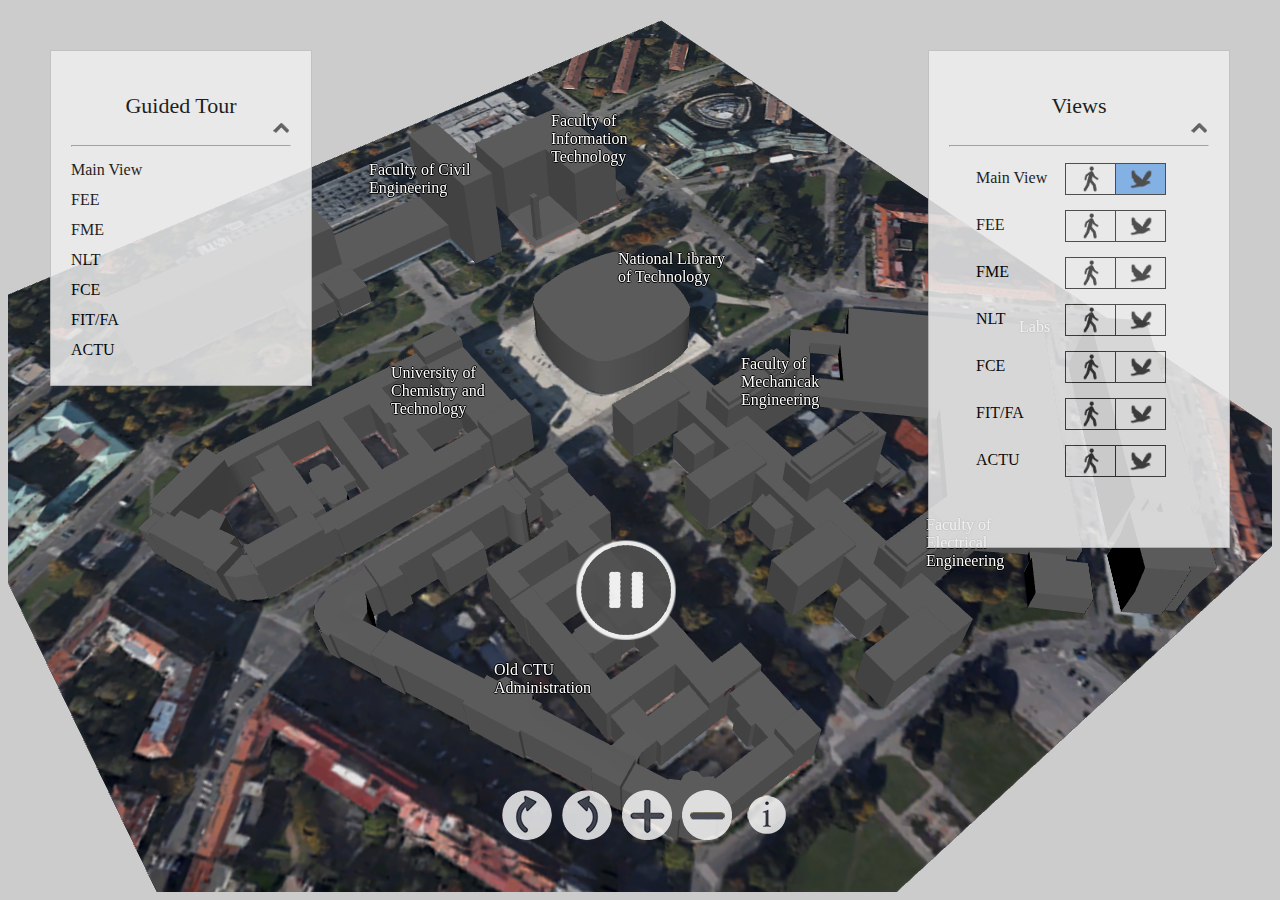
<file: index.html>
<html>
    <head>
      <meta http-equiv="Content-Type" content="text/html; charset=UTF-8">
        <title>BP project</title>
        <script type='text/javascript' src='js/x3dom-full.js'> </script>
        <link rel='stylesheet' type='text/css' href='css/x3dom.css'/>
        <link rel='stylesheet' type='text/css' href='css/mystyle.css'/>
        <script type="text/javascript" src="js/jquery-1.12.1.min.js"></script>
        <script type="text/javascript" src="js/campus.js" ></script>
        <script type="text/javascript" src="js/jquery-ui/jquery-ui.min.js" ></script>
    </head>
    <body onload="render()">
        <x3d id="x3d_id">

            <scene id="scene">
                <!--<NavigationInfo type="turntable" typeParams='-0.4,60,0.1,1.5' id="navType" speed='1' avatarSize="20.0 180.0 20.0"></NavigationInfo>-->
                <!--<navigationInfo type='"WALK" "ANY"' id="navType" speed="1"></navigationInfo>-->
                <NavigationInfo type="lookAt" id="navType" transitiontime="5.0"></NavigationInfo>
                <!--<NavigationInfo type="lookAt" id="navType" transitiontime="3.0"></NavigationInfo>-->
                <transform id="scene_rotation" Rotation="0,1,0,0" Translation="0,0,0" center="0,0,0">
                  <Viewpoint position="-8.88020 18.60237 13.51623" orientation="-0.78298 -0.56043 -0.26993 1.10296" id="main_viewpoint-bird" description="camera"></Viewpoint>
                </transform>
                <Viewpoint position="" orientation="" id="tmp_viewpoint" description="camera"></Viewpoint>
                <Viewpoint position="" orientation="" id="pause_viewpoint" description="camera"></Viewpoint>
                <!--<span id="anno2d" style="position: absolute; background-color: blue; color: yellow; border: yellow solid 1px; z-index: 10; padding: 6px; margin: 2px; width: 60px; height: 30 px; opacity: 0.7; text_align: center; top: 6px; left: 6px;">
      Annotation</span>-->
                <inline url="new_full.x3d" nameSpaceName="scene" mapDEFToID="true" onclick=''></inline>
           </scene>

       </x3d>
       <div id="main_nav" class = "draggable_window">
         <div class="window_header"><p>Views</p></div>
         <div active='true' onclick="hideShowMenu(this)" class="slide_icon_up"></div>
         <br />
         <div class="slide">
           <hr>
           <ul id="button_table"></ul>
         </div>
         <!--<div onclick="annotationtest();">Click! </div>-->
         <p id="viewMat" > &nbsp; </p>
      </div>
      <div id = 'tour_nav' class = "draggable_window">
        <div class="window_header"><p>Guided Tour</p></div>
        <div active='true' onclick="hideShowMenu(this)" class="slide_icon_up"></div>
        <br />
        <div class="slide">
          <hr>
          <div id="tour_list"> </div>
        </div>
      </div>
      <div class="pause_div" onclick="pauseTour();"></div>
      <div id="camera_navigation">
        <div class="cam_icon cam_icon_right_arrow" onclick="rotate_map(1)"></div>
        <div class="cam_icon cam_icon_left_arrow" onclick="rotate_map(-1)"></div>
        <div class="cam_icon cam_icon_plus" onclick="zoom(-0.15)"></div>
        <div class="cam_icon cam_icon_minus" onclick="zoom(0.15)"></div>
        <div class="cam_icon cam_icon_info" onclick="showOrHide($('#info_div'));"></div>
      </div>
      <div id="info_div">
        <div class="close_img" onclick="showOrHide($('#info_div'));"></div>
        <div class="title_info"><p>How to use 3D map</p></div>
        <hr>
        <div class="info_line">
          <img src="img/Mouse_Left.png" class="mouse_img"><div class="mouse_description">Click the left mouse button for move in</div>
        </div>
        <br/>
        <div class="info_line">
          <img src="img/Mouse_Right.png" class="mouse_img"><div class="mouse_description">Click the right mouse button fot move out</div>
        </div>
      </div>
    </body>
</html>
</file>
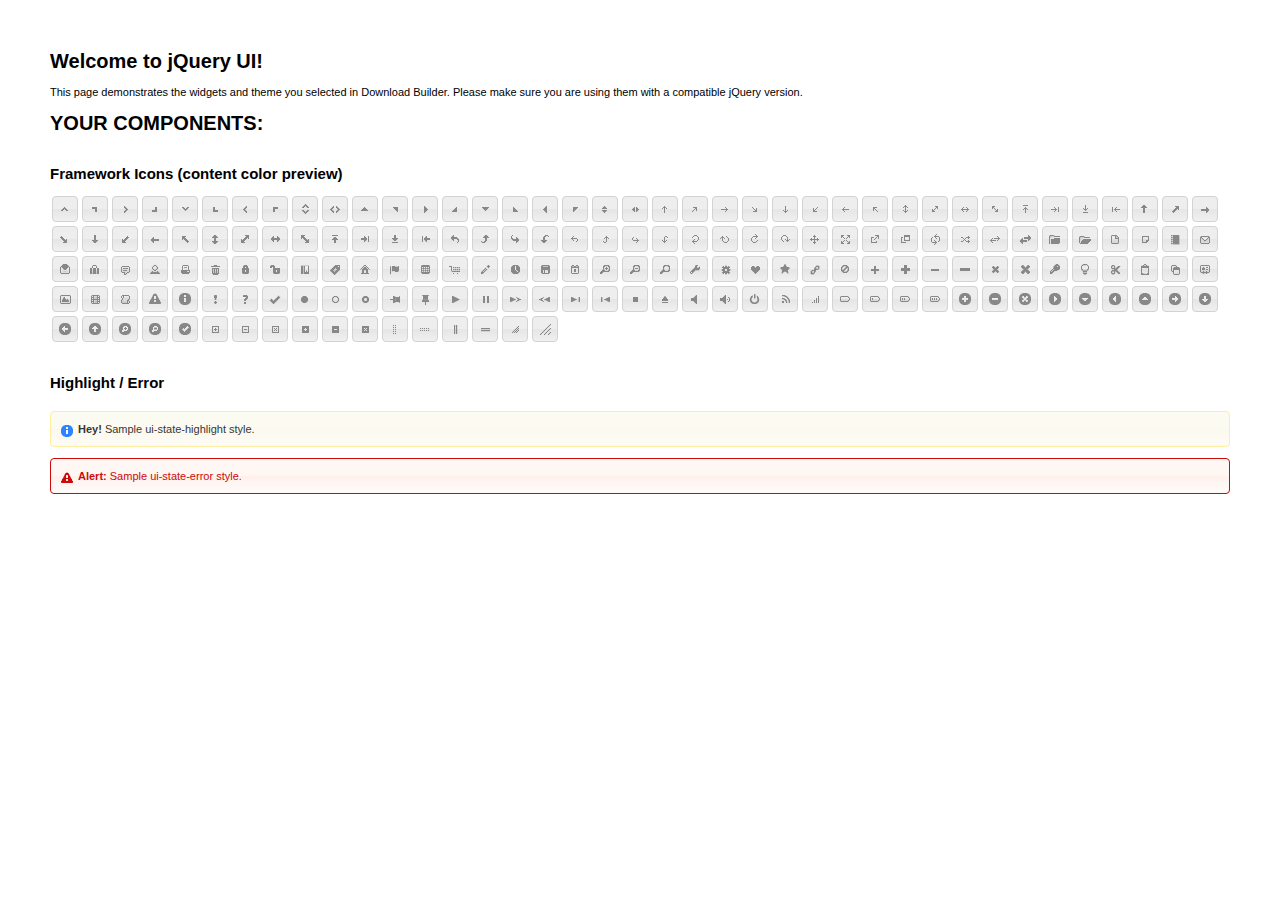
<file: jquery-ui/index.html>
<!doctype html>
<html lang="us">
<head>
	<meta charset="utf-8">
	<title>jQuery UI Example Page</title>
	<link href="jquery-ui.css" rel="stylesheet">
	<style>
	body{
		font: 62.5% "Trebuchet MS", sans-serif;
		margin: 50px;
	}
	.demoHeaders {
		margin-top: 2em;
	}
	#dialog-link {
		padding: .4em 1em .4em 20px;
		text-decoration: none;
		position: relative;
	}
	#dialog-link span.ui-icon {
		margin: 0 5px 0 0;
		position: absolute;
		left: .2em;
		top: 50%;
		margin-top: -8px;
	}
	#icons {
		margin: 0;
		padding: 0;
	}
	#icons li {
		margin: 2px;
		position: relative;
		padding: 4px 0;
		cursor: pointer;
		float: left;
		list-style: none;
	}
	#icons span.ui-icon {
		float: left;
		margin: 0 4px;
	}
	.fakewindowcontain .ui-widget-overlay {
		position: absolute;
	}
	select {
		width: 200px;
	}
	</style>
</head>
<body>

<h1>Welcome to jQuery UI!</h1>

<div class="ui-widget">
	<p>This page demonstrates the widgets and theme you selected in Download Builder. Please make sure you are using them with a compatible jQuery version.</p>
</div>

<h1>YOUR COMPONENTS:</h1>












<h2 class="demoHeaders">Framework Icons (content color preview)</h2>
<ul id="icons" class="ui-widget ui-helper-clearfix">
	<li class="ui-state-default ui-corner-all" title=".ui-icon-carat-1-n"><span class="ui-icon ui-icon-carat-1-n"></span></li>
	<li class="ui-state-default ui-corner-all" title=".ui-icon-carat-1-ne"><span class="ui-icon ui-icon-carat-1-ne"></span></li>
	<li class="ui-state-default ui-corner-all" title=".ui-icon-carat-1-e"><span class="ui-icon ui-icon-carat-1-e"></span></li>
	<li class="ui-state-default ui-corner-all" title=".ui-icon-carat-1-se"><span class="ui-icon ui-icon-carat-1-se"></span></li>
	<li class="ui-state-default ui-corner-all" title=".ui-icon-carat-1-s"><span class="ui-icon ui-icon-carat-1-s"></span></li>
	<li class="ui-state-default ui-corner-all" title=".ui-icon-carat-1-sw"><span class="ui-icon ui-icon-carat-1-sw"></span></li>
	<li class="ui-state-default ui-corner-all" title=".ui-icon-carat-1-w"><span class="ui-icon ui-icon-carat-1-w"></span></li>
	<li class="ui-state-default ui-corner-all" title=".ui-icon-carat-1-nw"><span class="ui-icon ui-icon-carat-1-nw"></span></li>
	<li class="ui-state-default ui-corner-all" title=".ui-icon-carat-2-n-s"><span class="ui-icon ui-icon-carat-2-n-s"></span></li>
	<li class="ui-state-default ui-corner-all" title=".ui-icon-carat-2-e-w"><span class="ui-icon ui-icon-carat-2-e-w"></span></li>
	<li class="ui-state-default ui-corner-all" title=".ui-icon-triangle-1-n"><span class="ui-icon ui-icon-triangle-1-n"></span></li>
	<li class="ui-state-default ui-corner-all" title=".ui-icon-triangle-1-ne"><span class="ui-icon ui-icon-triangle-1-ne"></span></li>
	<li class="ui-state-default ui-corner-all" title=".ui-icon-triangle-1-e"><span class="ui-icon ui-icon-triangle-1-e"></span></li>
	<li class="ui-state-default ui-corner-all" title=".ui-icon-triangle-1-se"><span class="ui-icon ui-icon-triangle-1-se"></span></li>
	<li class="ui-state-default ui-corner-all" title=".ui-icon-triangle-1-s"><span class="ui-icon ui-icon-triangle-1-s"></span></li>
	<li class="ui-state-default ui-corner-all" title=".ui-icon-triangle-1-sw"><span class="ui-icon ui-icon-triangle-1-sw"></span></li>
	<li class="ui-state-default ui-corner-all" title=".ui-icon-triangle-1-w"><span class="ui-icon ui-icon-triangle-1-w"></span></li>
	<li class="ui-state-default ui-corner-all" title=".ui-icon-triangle-1-nw"><span class="ui-icon ui-icon-triangle-1-nw"></span></li>
	<li class="ui-state-default ui-corner-all" title=".ui-icon-triangle-2-n-s"><span class="ui-icon ui-icon-triangle-2-n-s"></span></li>
	<li class="ui-state-default ui-corner-all" title=".ui-icon-triangle-2-e-w"><span class="ui-icon ui-icon-triangle-2-e-w"></span></li>
	<li class="ui-state-default ui-corner-all" title=".ui-icon-arrow-1-n"><span class="ui-icon ui-icon-arrow-1-n"></span></li>
	<li class="ui-state-default ui-corner-all" title=".ui-icon-arrow-1-ne"><span class="ui-icon ui-icon-arrow-1-ne"></span></li>
	<li class="ui-state-default ui-corner-all" title=".ui-icon-arrow-1-e"><span class="ui-icon ui-icon-arrow-1-e"></span></li>
	<li class="ui-state-default ui-corner-all" title=".ui-icon-arrow-1-se"><span class="ui-icon ui-icon-arrow-1-se"></span></li>
	<li class="ui-state-default ui-corner-all" title=".ui-icon-arrow-1-s"><span class="ui-icon ui-icon-arrow-1-s"></span></li>
	<li class="ui-state-default ui-corner-all" title=".ui-icon-arrow-1-sw"><span class="ui-icon ui-icon-arrow-1-sw"></span></li>
	<li class="ui-state-default ui-corner-all" title=".ui-icon-arrow-1-w"><span class="ui-icon ui-icon-arrow-1-w"></span></li>
	<li class="ui-state-default ui-corner-all" title=".ui-icon-arrow-1-nw"><span class="ui-icon ui-icon-arrow-1-nw"></span></li>
	<li class="ui-state-default ui-corner-all" title=".ui-icon-arrow-2-n-s"><span class="ui-icon ui-icon-arrow-2-n-s"></span></li>
	<li class="ui-state-default ui-corner-all" title=".ui-icon-arrow-2-ne-sw"><span class="ui-icon ui-icon-arrow-2-ne-sw"></span></li>
	<li class="ui-state-default ui-corner-all" title=".ui-icon-arrow-2-e-w"><span class="ui-icon ui-icon-arrow-2-e-w"></span></li>
	<li class="ui-state-default ui-corner-all" title=".ui-icon-arrow-2-se-nw"><span class="ui-icon ui-icon-arrow-2-se-nw"></span></li>
	<li class="ui-state-default ui-corner-all" title=".ui-icon-arrowstop-1-n"><span class="ui-icon ui-icon-arrowstop-1-n"></span></li>
	<li class="ui-state-default ui-corner-all" title=".ui-icon-arrowstop-1-e"><span class="ui-icon ui-icon-arrowstop-1-e"></span></li>
	<li class="ui-state-default ui-corner-all" title=".ui-icon-arrowstop-1-s"><span class="ui-icon ui-icon-arrowstop-1-s"></span></li>
	<li class="ui-state-default ui-corner-all" title=".ui-icon-arrowstop-1-w"><span class="ui-icon ui-icon-arrowstop-1-w"></span></li>
	<li class="ui-state-default ui-corner-all" title=".ui-icon-arrowthick-1-n"><span class="ui-icon ui-icon-arrowthick-1-n"></span></li>
	<li class="ui-state-default ui-corner-all" title=".ui-icon-arrowthick-1-ne"><span class="ui-icon ui-icon-arrowthick-1-ne"></span></li>
	<li class="ui-state-default ui-corner-all" title=".ui-icon-arrowthick-1-e"><span class="ui-icon ui-icon-arrowthick-1-e"></span></li>
	<li class="ui-state-default ui-corner-all" title=".ui-icon-arrowthick-1-se"><span class="ui-icon ui-icon-arrowthick-1-se"></span></li>
	<li class="ui-state-default ui-corner-all" title=".ui-icon-arrowthick-1-s"><span class="ui-icon ui-icon-arrowthick-1-s"></span></li>
	<li class="ui-state-default ui-corner-all" title=".ui-icon-arrowthick-1-sw"><span class="ui-icon ui-icon-arrowthick-1-sw"></span></li>
	<li class="ui-state-default ui-corner-all" title=".ui-icon-arrowthick-1-w"><span class="ui-icon ui-icon-arrowthick-1-w"></span></li>
	<li class="ui-state-default ui-corner-all" title=".ui-icon-arrowthick-1-nw"><span class="ui-icon ui-icon-arrowthick-1-nw"></span></li>
	<li class="ui-state-default ui-corner-all" title=".ui-icon-arrowthick-2-n-s"><span class="ui-icon ui-icon-arrowthick-2-n-s"></span></li>
	<li class="ui-state-default ui-corner-all" title=".ui-icon-arrowthick-2-ne-sw"><span class="ui-icon ui-icon-arrowthick-2-ne-sw"></span></li>
	<li class="ui-state-default ui-corner-all" title=".ui-icon-arrowthick-2-e-w"><span class="ui-icon ui-icon-arrowthick-2-e-w"></span></li>
	<li class="ui-state-default ui-corner-all" title=".ui-icon-arrowthick-2-se-nw"><span class="ui-icon ui-icon-arrowthick-2-se-nw"></span></li>
	<li class="ui-state-default ui-corner-all" title=".ui-icon-arrowthickstop-1-n"><span class="ui-icon ui-icon-arrowthickstop-1-n"></span></li>
	<li class="ui-state-default ui-corner-all" title=".ui-icon-arrowthickstop-1-e"><span class="ui-icon ui-icon-arrowthickstop-1-e"></span></li>
	<li class="ui-state-default ui-corner-all" title=".ui-icon-arrowthickstop-1-s"><span class="ui-icon ui-icon-arrowthickstop-1-s"></span></li>
	<li class="ui-state-default ui-corner-all" title=".ui-icon-arrowthickstop-1-w"><span class="ui-icon ui-icon-arrowthickstop-1-w"></span></li>
	<li class="ui-state-default ui-corner-all" title=".ui-icon-arrowreturnthick-1-w"><span class="ui-icon ui-icon-arrowreturnthick-1-w"></span></li>
	<li class="ui-state-default ui-corner-all" title=".ui-icon-arrowreturnthick-1-n"><span class="ui-icon ui-icon-arrowreturnthick-1-n"></span></li>
	<li class="ui-state-default ui-corner-all" title=".ui-icon-arrowreturnthick-1-e"><span class="ui-icon ui-icon-arrowreturnthick-1-e"></span></li>
	<li class="ui-state-default ui-corner-all" title=".ui-icon-arrowreturnthick-1-s"><span class="ui-icon ui-icon-arrowreturnthick-1-s"></span></li>
	<li class="ui-state-default ui-corner-all" title=".ui-icon-arrowreturn-1-w"><span class="ui-icon ui-icon-arrowreturn-1-w"></span></li>
	<li class="ui-state-default ui-corner-all" title=".ui-icon-arrowreturn-1-n"><span class="ui-icon ui-icon-arrowreturn-1-n"></span></li>
	<li class="ui-state-default ui-corner-all" title=".ui-icon-arrowreturn-1-e"><span class="ui-icon ui-icon-arrowreturn-1-e"></span></li>
	<li class="ui-state-default ui-corner-all" title=".ui-icon-arrowreturn-1-s"><span class="ui-icon ui-icon-arrowreturn-1-s"></span></li>
	<li class="ui-state-default ui-corner-all" title=".ui-icon-arrowrefresh-1-w"><span class="ui-icon ui-icon-arrowrefresh-1-w"></span></li>
	<li class="ui-state-default ui-corner-all" title=".ui-icon-arrowrefresh-1-n"><span class="ui-icon ui-icon-arrowrefresh-1-n"></span></li>
	<li class="ui-state-default ui-corner-all" title=".ui-icon-arrowrefresh-1-e"><span class="ui-icon ui-icon-arrowrefresh-1-e"></span></li>
	<li class="ui-state-default ui-corner-all" title=".ui-icon-arrowrefresh-1-s"><span class="ui-icon ui-icon-arrowrefresh-1-s"></span></li>
	<li class="ui-state-default ui-corner-all" title=".ui-icon-arrow-4"><span class="ui-icon ui-icon-arrow-4"></span></li>
	<li class="ui-state-default ui-corner-all" title=".ui-icon-arrow-4-diag"><span class="ui-icon ui-icon-arrow-4-diag"></span></li>
	<li class="ui-state-default ui-corner-all" title=".ui-icon-extlink"><span class="ui-icon ui-icon-extlink"></span></li>
	<li class="ui-state-default ui-corner-all" title=".ui-icon-newwin"><span class="ui-icon ui-icon-newwin"></span></li>
	<li class="ui-state-default ui-corner-all" title=".ui-icon-refresh"><span class="ui-icon ui-icon-refresh"></span></li>
	<li class="ui-state-default ui-corner-all" title=".ui-icon-shuffle"><span class="ui-icon ui-icon-shuffle"></span></li>
	<li class="ui-state-default ui-corner-all" title=".ui-icon-transfer-e-w"><span class="ui-icon ui-icon-transfer-e-w"></span></li>
	<li class="ui-state-default ui-corner-all" title=".ui-icon-transferthick-e-w"><span class="ui-icon ui-icon-transferthick-e-w"></span></li>
	<li class="ui-state-default ui-corner-all" title=".ui-icon-folder-collapsed"><span class="ui-icon ui-icon-folder-collapsed"></span></li>
	<li class="ui-state-default ui-corner-all" title=".ui-icon-folder-open"><span class="ui-icon ui-icon-folder-open"></span></li>
	<li class="ui-state-default ui-corner-all" title=".ui-icon-document"><span class="ui-icon ui-icon-document"></span></li>
	<li class="ui-state-default ui-corner-all" title=".ui-icon-document-b"><span class="ui-icon ui-icon-document-b"></span></li>
	<li class="ui-state-default ui-corner-all" title=".ui-icon-note"><span class="ui-icon ui-icon-note"></span></li>
	<li class="ui-state-default ui-corner-all" title=".ui-icon-mail-closed"><span class="ui-icon ui-icon-mail-closed"></span></li>
	<li class="ui-state-default ui-corner-all" title=".ui-icon-mail-open"><span class="ui-icon ui-icon-mail-open"></span></li>
	<li class="ui-state-default ui-corner-all" title=".ui-icon-suitcase"><span class="ui-icon ui-icon-suitcase"></span></li>
	<li class="ui-state-default ui-corner-all" title=".ui-icon-comment"><span class="ui-icon ui-icon-comment"></span></li>
	<li class="ui-state-default ui-corner-all" title=".ui-icon-person"><span class="ui-icon ui-icon-person"></span></li>
	<li class="ui-state-default ui-corner-all" title=".ui-icon-print"><span class="ui-icon ui-icon-print"></span></li>
	<li class="ui-state-default ui-corner-all" title=".ui-icon-trash"><span class="ui-icon ui-icon-trash"></span></li>
	<li class="ui-state-default ui-corner-all" title=".ui-icon-locked"><span class="ui-icon ui-icon-locked"></span></li>
	<li class="ui-state-default ui-corner-all" title=".ui-icon-unlocked"><span class="ui-icon ui-icon-unlocked"></span></li>
	<li class="ui-state-default ui-corner-all" title=".ui-icon-bookmark"><span class="ui-icon ui-icon-bookmark"></span></li>
	<li class="ui-state-default ui-corner-all" title=".ui-icon-tag"><span class="ui-icon ui-icon-tag"></span></li>
	<li class="ui-state-default ui-corner-all" title=".ui-icon-home"><span class="ui-icon ui-icon-home"></span></li>
	<li class="ui-state-default ui-corner-all" title=".ui-icon-flag"><span class="ui-icon ui-icon-flag"></span></li>
	<li class="ui-state-default ui-corner-all" title=".ui-icon-calculator"><span class="ui-icon ui-icon-calculator"></span></li>
	<li class="ui-state-default ui-corner-all" title=".ui-icon-cart"><span class="ui-icon ui-icon-cart"></span></li>
	<li class="ui-state-default ui-corner-all" title=".ui-icon-pencil"><span class="ui-icon ui-icon-pencil"></span></li>
	<li class="ui-state-default ui-corner-all" title=".ui-icon-clock"><span class="ui-icon ui-icon-clock"></span></li>
	<li class="ui-state-default ui-corner-all" title=".ui-icon-disk"><span class="ui-icon ui-icon-disk"></span></li>
	<li class="ui-state-default ui-corner-all" title=".ui-icon-calendar"><span class="ui-icon ui-icon-calendar"></span></li>
	<li class="ui-state-default ui-corner-all" title=".ui-icon-zoomin"><span class="ui-icon ui-icon-zoomin"></span></li>
	<li class="ui-state-default ui-corner-all" title=".ui-icon-zoomout"><span class="ui-icon ui-icon-zoomout"></span></li>
	<li class="ui-state-default ui-corner-all" title=".ui-icon-search"><span class="ui-icon ui-icon-search"></span></li>
	<li class="ui-state-default ui-corner-all" title=".ui-icon-wrench"><span class="ui-icon ui-icon-wrench"></span></li>
	<li class="ui-state-default ui-corner-all" title=".ui-icon-gear"><span class="ui-icon ui-icon-gear"></span></li>
	<li class="ui-state-default ui-corner-all" title=".ui-icon-heart"><span class="ui-icon ui-icon-heart"></span></li>
	<li class="ui-state-default ui-corner-all" title=".ui-icon-star"><span class="ui-icon ui-icon-star"></span></li>
	<li class="ui-state-default ui-corner-all" title=".ui-icon-link"><span class="ui-icon ui-icon-link"></span></li>
	<li class="ui-state-default ui-corner-all" title=".ui-icon-cancel"><span class="ui-icon ui-icon-cancel"></span></li>
	<li class="ui-state-default ui-corner-all" title=".ui-icon-plus"><span class="ui-icon ui-icon-plus"></span></li>
	<li class="ui-state-default ui-corner-all" title=".ui-icon-plusthick"><span class="ui-icon ui-icon-plusthick"></span></li>
	<li class="ui-state-default ui-corner-all" title=".ui-icon-minus"><span class="ui-icon ui-icon-minus"></span></li>
	<li class="ui-state-default ui-corner-all" title=".ui-icon-minusthick"><span class="ui-icon ui-icon-minusthick"></span></li>
	<li class="ui-state-default ui-corner-all" title=".ui-icon-close"><span class="ui-icon ui-icon-close"></span></li>
	<li class="ui-state-default ui-corner-all" title=".ui-icon-closethick"><span class="ui-icon ui-icon-closethick"></span></li>
	<li class="ui-state-default ui-corner-all" title=".ui-icon-key"><span class="ui-icon ui-icon-key"></span></li>
	<li class="ui-state-default ui-corner-all" title=".ui-icon-lightbulb"><span class="ui-icon ui-icon-lightbulb"></span></li>
	<li class="ui-state-default ui-corner-all" title=".ui-icon-scissors"><span class="ui-icon ui-icon-scissors"></span></li>
	<li class="ui-state-default ui-corner-all" title=".ui-icon-clipboard"><span class="ui-icon ui-icon-clipboard"></span></li>
	<li class="ui-state-default ui-corner-all" title=".ui-icon-copy"><span class="ui-icon ui-icon-copy"></span></li>
	<li class="ui-state-default ui-corner-all" title=".ui-icon-contact"><span class="ui-icon ui-icon-contact"></span></li>
	<li class="ui-state-default ui-corner-all" title=".ui-icon-image"><span class="ui-icon ui-icon-image"></span></li>
	<li class="ui-state-default ui-corner-all" title=".ui-icon-video"><span class="ui-icon ui-icon-video"></span></li>
	<li class="ui-state-default ui-corner-all" title=".ui-icon-script"><span class="ui-icon ui-icon-script"></span></li>
	<li class="ui-state-default ui-corner-all" title=".ui-icon-alert"><span class="ui-icon ui-icon-alert"></span></li>
	<li class="ui-state-default ui-corner-all" title=".ui-icon-info"><span class="ui-icon ui-icon-info"></span></li>
	<li class="ui-state-default ui-corner-all" title=".ui-icon-notice"><span class="ui-icon ui-icon-notice"></span></li>
	<li class="ui-state-default ui-corner-all" title=".ui-icon-help"><span class="ui-icon ui-icon-help"></span></li>
	<li class="ui-state-default ui-corner-all" title=".ui-icon-check"><span class="ui-icon ui-icon-check"></span></li>
	<li class="ui-state-default ui-corner-all" title=".ui-icon-bullet"><span class="ui-icon ui-icon-bullet"></span></li>
	<li class="ui-state-default ui-corner-all" title=".ui-icon-radio-off"><span class="ui-icon ui-icon-radio-off"></span></li>
	<li class="ui-state-default ui-corner-all" title=".ui-icon-radio-on"><span class="ui-icon ui-icon-radio-on"></span></li>
	<li class="ui-state-default ui-corner-all" title=".ui-icon-pin-w"><span class="ui-icon ui-icon-pin-w"></span></li>
	<li class="ui-state-default ui-corner-all" title=".ui-icon-pin-s"><span class="ui-icon ui-icon-pin-s"></span></li>
	<li class="ui-state-default ui-corner-all" title=".ui-icon-play"><span class="ui-icon ui-icon-play"></span></li>
	<li class="ui-state-default ui-corner-all" title=".ui-icon-pause"><span class="ui-icon ui-icon-pause"></span></li>
	<li class="ui-state-default ui-corner-all" title=".ui-icon-seek-next"><span class="ui-icon ui-icon-seek-next"></span></li>
	<li class="ui-state-default ui-corner-all" title=".ui-icon-seek-prev"><span class="ui-icon ui-icon-seek-prev"></span></li>
	<li class="ui-state-default ui-corner-all" title=".ui-icon-seek-end"><span class="ui-icon ui-icon-seek-end"></span></li>
	<li class="ui-state-default ui-corner-all" title=".ui-icon-seek-first"><span class="ui-icon ui-icon-seek-first"></span></li>
	<li class="ui-state-default ui-corner-all" title=".ui-icon-stop"><span class="ui-icon ui-icon-stop"></span></li>
	<li class="ui-state-default ui-corner-all" title=".ui-icon-eject"><span class="ui-icon ui-icon-eject"></span></li>
	<li class="ui-state-default ui-corner-all" title=".ui-icon-volume-off"><span class="ui-icon ui-icon-volume-off"></span></li>
	<li class="ui-state-default ui-corner-all" title=".ui-icon-volume-on"><span class="ui-icon ui-icon-volume-on"></span></li>
	<li class="ui-state-default ui-corner-all" title=".ui-icon-power"><span class="ui-icon ui-icon-power"></span></li>
	<li class="ui-state-default ui-corner-all" title=".ui-icon-signal-diag"><span class="ui-icon ui-icon-signal-diag"></span></li>
	<li class="ui-state-default ui-corner-all" title=".ui-icon-signal"><span class="ui-icon ui-icon-signal"></span></li>
	<li class="ui-state-default ui-corner-all" title=".ui-icon-battery-0"><span class="ui-icon ui-icon-battery-0"></span></li>
	<li class="ui-state-default ui-corner-all" title=".ui-icon-battery-1"><span class="ui-icon ui-icon-battery-1"></span></li>
	<li class="ui-state-default ui-corner-all" title=".ui-icon-battery-2"><span class="ui-icon ui-icon-battery-2"></span></li>
	<li class="ui-state-default ui-corner-all" title=".ui-icon-battery-3"><span class="ui-icon ui-icon-battery-3"></span></li>
	<li class="ui-state-default ui-corner-all" title=".ui-icon-circle-plus"><span class="ui-icon ui-icon-circle-plus"></span></li>
	<li class="ui-state-default ui-corner-all" title=".ui-icon-circle-minus"><span class="ui-icon ui-icon-circle-minus"></span></li>
	<li class="ui-state-default ui-corner-all" title=".ui-icon-circle-close"><span class="ui-icon ui-icon-circle-close"></span></li>
	<li class="ui-state-default ui-corner-all" title=".ui-icon-circle-triangle-e"><span class="ui-icon ui-icon-circle-triangle-e"></span></li>
	<li class="ui-state-default ui-corner-all" title=".ui-icon-circle-triangle-s"><span class="ui-icon ui-icon-circle-triangle-s"></span></li>
	<li class="ui-state-default ui-corner-all" title=".ui-icon-circle-triangle-w"><span class="ui-icon ui-icon-circle-triangle-w"></span></li>
	<li class="ui-state-default ui-corner-all" title=".ui-icon-circle-triangle-n"><span class="ui-icon ui-icon-circle-triangle-n"></span></li>
	<li class="ui-state-default ui-corner-all" title=".ui-icon-circle-arrow-e"><span class="ui-icon ui-icon-circle-arrow-e"></span></li>
	<li class="ui-state-default ui-corner-all" title=".ui-icon-circle-arrow-s"><span class="ui-icon ui-icon-circle-arrow-s"></span></li>
	<li class="ui-state-default ui-corner-all" title=".ui-icon-circle-arrow-w"><span class="ui-icon ui-icon-circle-arrow-w"></span></li>
	<li class="ui-state-default ui-corner-all" title=".ui-icon-circle-arrow-n"><span class="ui-icon ui-icon-circle-arrow-n"></span></li>
	<li class="ui-state-default ui-corner-all" title=".ui-icon-circle-zoomin"><span class="ui-icon ui-icon-circle-zoomin"></span></li>
	<li class="ui-state-default ui-corner-all" title=".ui-icon-circle-zoomout"><span class="ui-icon ui-icon-circle-zoomout"></span></li>
	<li class="ui-state-default ui-corner-all" title=".ui-icon-circle-check"><span class="ui-icon ui-icon-circle-check"></span></li>
	<li class="ui-state-default ui-corner-all" title=".ui-icon-circlesmall-plus"><span class="ui-icon ui-icon-circlesmall-plus"></span></li>
	<li class="ui-state-default ui-corner-all" title=".ui-icon-circlesmall-minus"><span class="ui-icon ui-icon-circlesmall-minus"></span></li>
	<li class="ui-state-default ui-corner-all" title=".ui-icon-circlesmall-close"><span class="ui-icon ui-icon-circlesmall-close"></span></li>
	<li class="ui-state-default ui-corner-all" title=".ui-icon-squaresmall-plus"><span class="ui-icon ui-icon-squaresmall-plus"></span></li>
	<li class="ui-state-default ui-corner-all" title=".ui-icon-squaresmall-minus"><span class="ui-icon ui-icon-squaresmall-minus"></span></li>
	<li class="ui-state-default ui-corner-all" title=".ui-icon-squaresmall-close"><span class="ui-icon ui-icon-squaresmall-close"></span></li>
	<li class="ui-state-default ui-corner-all" title=".ui-icon-grip-dotted-vertical"><span class="ui-icon ui-icon-grip-dotted-vertical"></span></li>
	<li class="ui-state-default ui-corner-all" title=".ui-icon-grip-dotted-horizontal"><span class="ui-icon ui-icon-grip-dotted-horizontal"></span></li>
	<li class="ui-state-default ui-corner-all" title=".ui-icon-grip-solid-vertical"><span class="ui-icon ui-icon-grip-solid-vertical"></span></li>
	<li class="ui-state-default ui-corner-all" title=".ui-icon-grip-solid-horizontal"><span class="ui-icon ui-icon-grip-solid-horizontal"></span></li>
	<li class="ui-state-default ui-corner-all" title=".ui-icon-gripsmall-diagonal-se"><span class="ui-icon ui-icon-gripsmall-diagonal-se"></span></li>
	<li class="ui-state-default ui-corner-all" title=".ui-icon-grip-diagonal-se"><span class="ui-icon ui-icon-grip-diagonal-se"></span></li>
</ul>















<!-- Highlight / Error -->
<h2 class="demoHeaders">Highlight / Error</h2>
<div class="ui-widget">
	<div class="ui-state-highlight ui-corner-all" style="margin-top: 20px; padding: 0 .7em;">
		<p><span class="ui-icon ui-icon-info" style="float: left; margin-right: .3em;"></span>
		<strong>Hey!</strong> Sample ui-state-highlight style.</p>
	</div>
</div>
<br>
<div class="ui-widget">
	<div class="ui-state-error ui-corner-all" style="padding: 0 .7em;">
		<p><span class="ui-icon ui-icon-alert" style="float: left; margin-right: .3em;"></span>
		<strong>Alert:</strong> Sample ui-state-error style.</p>
	</div>
</div>

<script src="external/jquery/jquery.js"></script>
<script src="jquery-ui.js"></script>
<script>
























// Hover states on the static widgets
$( "#dialog-link, #icons li" ).hover(
	function() {
		$( this ).addClass( "ui-state-hover" );
	},
	function() {
		$( this ).removeClass( "ui-state-hover" );
	}
);
</script>
</body>
</html>
</file>
<file: css/x3dom.css>
/*
 * X3DOM JavaScript Library
 * http://www.x3dom.org
 *
 * (C)2009 Fraunhofer IGD, Darmstadt, Germany
 * Dual licensed under the MIT and GPL
 *
 * Based on code originally provided by
 * Philip Taylor: http://philip.html5.org
 */

body {
  background-color: white;
  font-family: Helvetica, sans-serif;
  font-size: 12px;
}

X3D, x3d {
  position:relative;    /* in order to be able to position stat-div within X3D */
  float:left;           /* float the element so it has the same size like the canvas */
  cursor:pointer;
  margin: 0;
  padding: 0;
  border: 1px solid #000;
}

object {
	margin: 0;
	padding: 0;
	border: none;
	z-index: 0;
  width:100%;
  height:100%;
  float:left;
}

X3D:hover, 
x3d:hover, 
.x3dom-canvas:hover {
  -webkit-user-select: none;
  -webkit-touch-callout: none;
}

.x3dom-canvas {
  border:none;
  cursor:pointer;
  cursor:-webkit-grab;
  cursor:grab;
  width:100%;
  height:100%;
  float:left;
}

.x3dom-canvas-mousedown {
  cursor:-webkit-grabbing;
  cursor:grabbing;
}

.x3dom-canvas:focus {
    outline:none; 
}
.x3dom-progress {
    margin: 0;
    padding: 6px 8px 0px 26px;
    left: 0px;
    top: 0px;
    position: absolute;
    color: #0f0;
    font-family: Helvetica, sans-serif;
    line-height:10px;
    font-size: 10px;
    min-width: 45px;
    min-height: 20px;
    border: 0px;
    background-position: 4px 4px;
    background-repeat: no-repeat;
    background-color: #333;
    background-color: rgba(51, 51, 51, 0.9);
    z-index: 100;
    background-image: url('[data-uri]');
}

.x3dom-progress.bar span {
  position: absolute;
  left: 0;
  top: 0;
  line-height: 20px;
  background-color: red;
}


.x3dom-statdiv {
    margin: 0;
    padding: 0;
    right: 10px;
    top: 10px;
    position: absolute;
    color: #0f0;
    font-family: Helvetica, sans-serif;
    line-height:10px;
    font-size: 10px;
    width: 75px;
    height: 70px;
    border: 0px;
}

#x3dom-state-canvas {
    margin: 2px;
    padding: 0;
    right: 0%;
    top: 0%;
    position: absolute;
}

#x3dom-state-viewer {
  position: absolute;
  margin: 2px;
  padding: 5px;
  width: 135px;
  top: 0%;
  right: 0%;
  opacity: 0.9;
  background-color: #323232;
  z-index: 1000;
  font-family: Arial, sans-serif;
  color: #C8C8C8;
  font-weight: bold;
  text-transform: uppercase;
  cursor: help;
}

.x3dom-states-head {
  display: block;
  font-size: 26px;
}

.x3dom-states-rendermode-software {
    font-size: 10px;
    margin: 0 0 2px 2px;
}

.x3dom-states-rendermode-hardware {
    font-size: 10px;
    margin: 0 0 2px 2px;
}

.x3dom-states-head2 {
  font-size: 10px;
}

.x3dom-states-list {
  float: left;
  width: 100%;
  border-top: 1px solid #C8C8C8;
  list-style: none;
  font-size: 9px;
  line-height: 16px;
  margin:0;
  padding: 0;
  padding-top: 2px;
}

.x3dom-states-item  {
  width: 100%;
  float: left;
}

.x3dom-states-item-title {
  float: left;
  margin-left: 2px;
}

.x3dom-states-item-value {
  float: right;
  margin-right: 2px;
}

.x3dom-touch-marker {
	display: inline;
    padding: 5px;
	border-radius: 10px;
    position: absolute;
    font-family: Helvetica, sans-serif;
    line-height:10px;
    font-size: 10px;
    color: darkorange;
    background: cornsilk;
    opacity: 0.6;
    border: 2px solid orange;
	z-index: 200;
}

.x3dom-logContainer {
    border: 2px solid olivedrab;
    height: 200px;
    padding: 4px;
    overflow: auto;
    white-space: pre-wrap;
    font-family: sans-serif;
    font-size: x-small;
    color: #00ff00;
    background-color: black;
    margin-right: 10px;
}

.x3dom-nox3d {
    font-family: Helvetica, sans-serif;
    font-size: 14px;
    background-color: #eb7a7a;
    padding: 1em;
    opacity: 0.75;
}

.x3dom-nox3d p { 
    color: #fff;
    font-size: 14px;
}

.x3dom-nox3d a { 
    color: #fff;
    font-size: 14px;
}


/* self-clearing floats */
.group:after {
  content: "."; 
  display: block; 
  height: 0; 
  clear: both; 
  visibility: hidden;
}
</file>
<file: css/mystyle.css>
body {
  background: rgba(128, 128, 128, 0.4);
  font-family: Calibri;
  font-size: 16px;
}

x3d {
  width: 100%;
  height: 100%;
  border: none;
}

.draggable_window {
  position: absolute;
  background-color: #EEE;
  border: 1px solid silver;
  z-index: 5;
  opacity: 0.85;
  padding: 20px;
}

.window_header {
  width: 100%;
  height: 70px;
  cursor: move;
  text-align: center;
  line-height: 70px;
  font-size: 22px;
  margin: -22px 0 -22px 0; !important
}

.slide {
  width: 100%;
}

.slide_icon_up {
  width: 20px;
  height: 20px;
  float: right;
  z-index: 1000;
  cursor: pointer;
  background-image: url("../img/arrow-up-min.png");
}

.slide_icon_up:hover {
  background-image: url("../img/arrow-up-hover-min.png");
}

.slide_icon_down {
  width: 20px;
  height: 20px;
  float: right;
  z-index: 1000;
  cursor: pointer;
  background-image: url("../img/arrow-down-min.png");
}

.slide_icon_down:hover {
  background-image: url("../img/arrow-down_hover1.png");
}

#main_nav {
  right: 50px;
  top: 50px;
  width: 260px;
  z-index: 1000;
}

#tour_nav {
  width: 220px;
  left: 50px;
  top: 50px;
  z-index: 1000;
}

.viewpoint_button {
/*  width: 30px;*/
  height: 30px;
  cursor: pointer;
  padding-left: 10px;
  padding-right: 9px;
}

.viewpoint_button:hover {
  background-color: #C0D4EC;
}

.viewpoint_button:first-child {
  border-right: 1px solid #393838;
}

.viewpoint_button_active {
  background-color: #77ace8;
}

.viewpoint_button_active:hover {
  background-color: #C0D4EC;
}
/*364D68 - для стрелок*/

.img_div {
  float: right;
  height: 30px;
  margin-right: 30px;
  border: 1px solid #393838;
}

label {
  line-height: 30px;
  font-weight: normal; !important
}

li {
  height: 32px;
  margin-top: 15px;
  width: 220px;
  margin-left: -13px;
}

#button_table {
   list-style-type: none;
   }

table {
  display: table;
  border-collapse: separate;
  border-spacing: 2px;
  border-color: grey;
}

hr {
  display: block;
  -webkit-margin-before: 0.5em;
  -webkit-margin-after: 0.5em;
  -webkit-margin-start: auto;
  -webkit-margin-end: auto;
  border-style: inset;
  border-width: 1px;
}

#camera_navigation {
  bottom: 40px;
  width: 99%;
  display: table;
  margin: 0 auto;
  height: 70px;
  position: absolute;
  text-align: center;
  z-index: 15;
}

.cam_icon {
  display: inline-block;
  width: 50px;
  height: 50px;
  opacity: 0.8;
  margin-left: 10px;
  cursor: pointer;
}

.cam_icon_left_arrow {
  background-image: url("../img/arrow-left-min.png");
}

.cam_icon_left_arrow:hover {
  background-image: url("../img/arrow-left-min-hover.png");
}

.cam_icon_right_arrow {
  background-image: url("../img/arrow-right-min.png");
}

.cam_icon_right_arrow:hover {
  background-image: url("../img/arrow-right-min-hover.png");
}

.cam_icon_plus {
  background-image: url("../img/plus-min.png");
}

.cam_icon_plus:hover {
  background-image: url("../img/plus-min-hover.png");
}

.cam_icon_minus {
  background-image: url("../img/minus-min.png");
}

.cam_icon_minus:hover {
  background-image: url("../img/minus-min-hover.png");
}

.cam_icon_info {
  background-image: url("../img/info-min.png");
}

.cam_icon_info:hover {
  background-image: url("../img/info-min-hover.png");
}

.annotationWindow {
  position: absolute;
  background: none;
  /*border: 1px solid silver;*/
  color: white;
  text-shadow: -1px 0 black, 0 1px black, 1px 0 black, 0 -1px black;
  word-wrap: break-word;
  z-index: 10;
  padding: 6px;
  margin: 2px;
  width: 120px;
  height: auto;
  text_align: center;
  top: 100px;
  left: 300px;
}

.bigAnnotationWindow {
  position: absolute;
  background-color: #EEE;
  color: black;
  border: 1px solid silver;
  z-index: 10;
  padding: 6px;
  margin: 2px;
  width: 120px;
  height: auto;
  opacity: 0.85;
  word-wrap: break-word;
  top: 100px;
  left: 300px;
}

#info_div {
  position: absolute;
  width: 450px;
  bottom: 150px;
  right: 700px;
  background-color: #EEE;
  border: 1px solid silver;
  z-index: 15;
  opacity: 0.85;
  padding: 20px;
  display: none;
}

.info_line {
    height: 70px;
    padding-top: 15px;
}

.mouse_img {
  display: inline-block;
  float: left;
}
.mouse_description {
  display: inline-block;
  padding-left: 20px;
  line-height: 70px;
  height: 70px;
  float: left;
}

.close_img {
  background-image: url("../img/close_min.png");
  float: right;
  width: 30px;
  height: 30px;
  cursor: pointer;
}

.close_img:hover {
  background-image: url("../img/hover_close_min.png");
}

.pause_div {
  position: absolute;
  width: 100px;
  height: 100px;
  top: 60%;
  left: 45%;
  cursor: pointer;
  opacity: 0.9;
  z-index: 150;
  background-image: url("../img/pause.png");
}

.pause_div:hover {
  background-image: url("../img/pause_hover.png");
}

.title_info {
  display: block;
  text-align: center;
  font-size: 22px;
}

.model-dialog {
  overflow: hidden;
}
</file>
